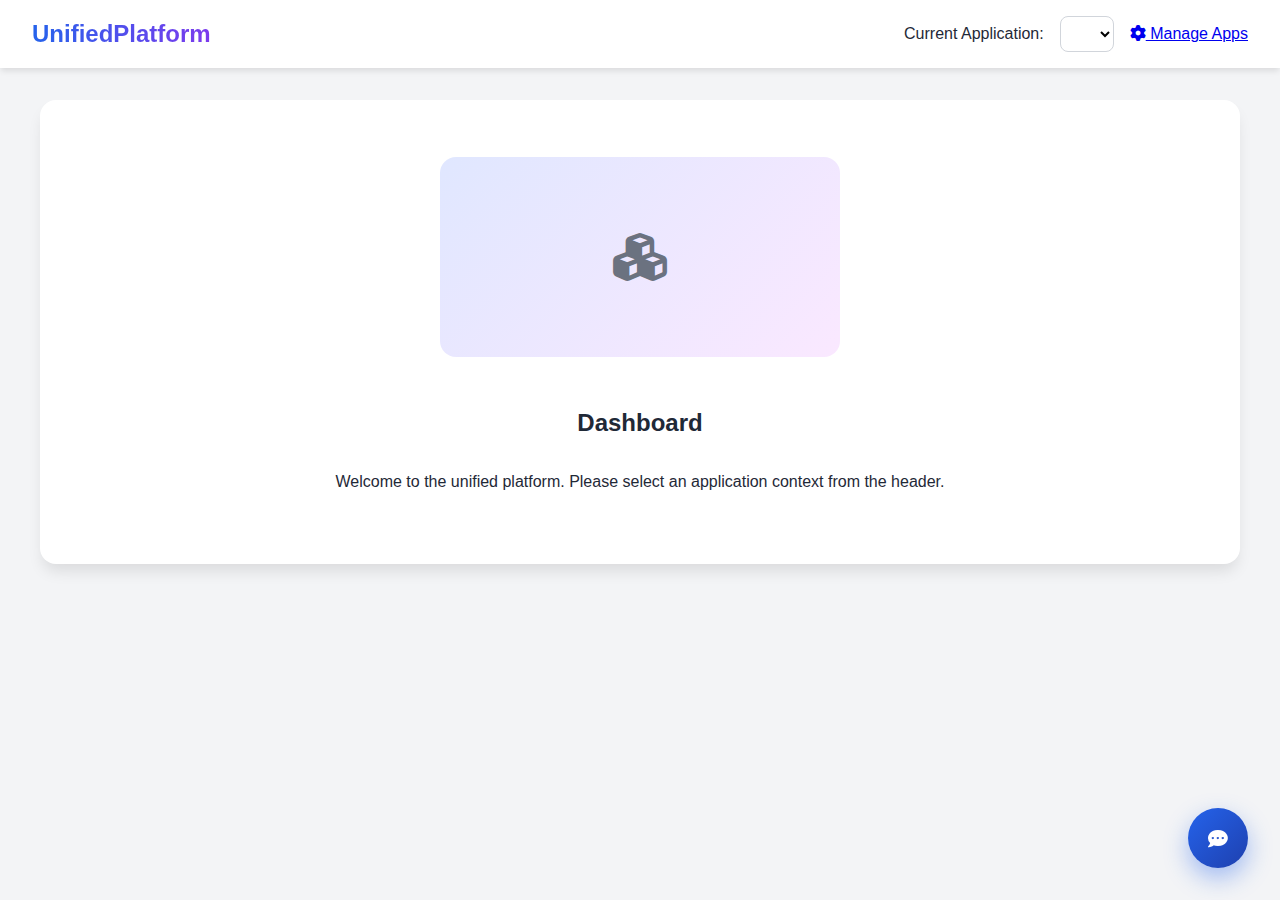
<file: frontend/index.html>
<!DOCTYPE html>
<html lang="en">

<head>
    <meta charset="UTF-8">
    <meta name="viewport" content="width=device-width, initial-scale=1.0">
    <title>Unified Multi-Application Chatbot POC</title>
    <link rel="stylesheet" href="style.css">
    <link rel="stylesheet" href="https://cdnjs.cloudflare.com/ajax/libs/font-awesome/6.0.0/css/all.min.css">
</head>

<body>

    <header>
        <div class="logo">
            <h1>UnifiedPlatform</h1>
        </div>
        <div class="controls">
            <label for="app-select">Current Application:</label>
            <select id="app-select">
                <!-- Dynamic choices populated from script.js -->
            </select>
            <a href="management.html" class="manage-link"><i class="fas fa-cog"></i> Manage Apps</a>
        </div>
    </header>

    <main>
        <div class="app-content">
            <div class="placeholder-img">
                <i class="fas fa-cubes fa-3x"></i>
            </div>
            <h2 id="app-title">Dashboard</h2>
            <p>Welcome to the unified platform. Please select an application context from the header.</p>
        </div>
    </main>

    <!-- Chat Widget -->
    <div class="chat-widget-btn" id="chat-toggle">
        <i class="fas fa-comment-dots fa-lg"></i>
    </div>

    <div class="chat-widget-container" id="chat-container">
        <div class="chat-header">
            <div>
                <h2>AI Assistant</h2>
                <span class="current-app-badge" id="chat-app-badge">Loading...</span>
            </div>
            <div style="cursor: pointer;" id="close-chat">
                <i class="fas fa-times"></i>
            </div>
        </div>

        <div class="chat-messages" id="chat-messages">
            <div class="message bot" id="welcome-message">
                Hello! Select an application from the header to start chatting.
            </div>
        </div>

        <div class="chat-controls">
            <div class="input-group" style="margin-top: 10px;">
                <input type="text" id="user-input" placeholder="Type a message...">
                <button class="send-btn" id="send-btn"><i class="fas fa-paper-plane"></i></button>
            </div>

            <div style="margin-top: 10px; font-size: 0.8rem; display: flex; align-items: center; gap: 5px;">
                <input type="checkbox" id="comparison-mode">
                <label for="comparison-mode" style="cursor: pointer; color: #64748b;">Enable Comparison Mode</label>
            </div>
        </div>
    </div>

    <script src="script.js"></script>
</body>

</html>
</file>
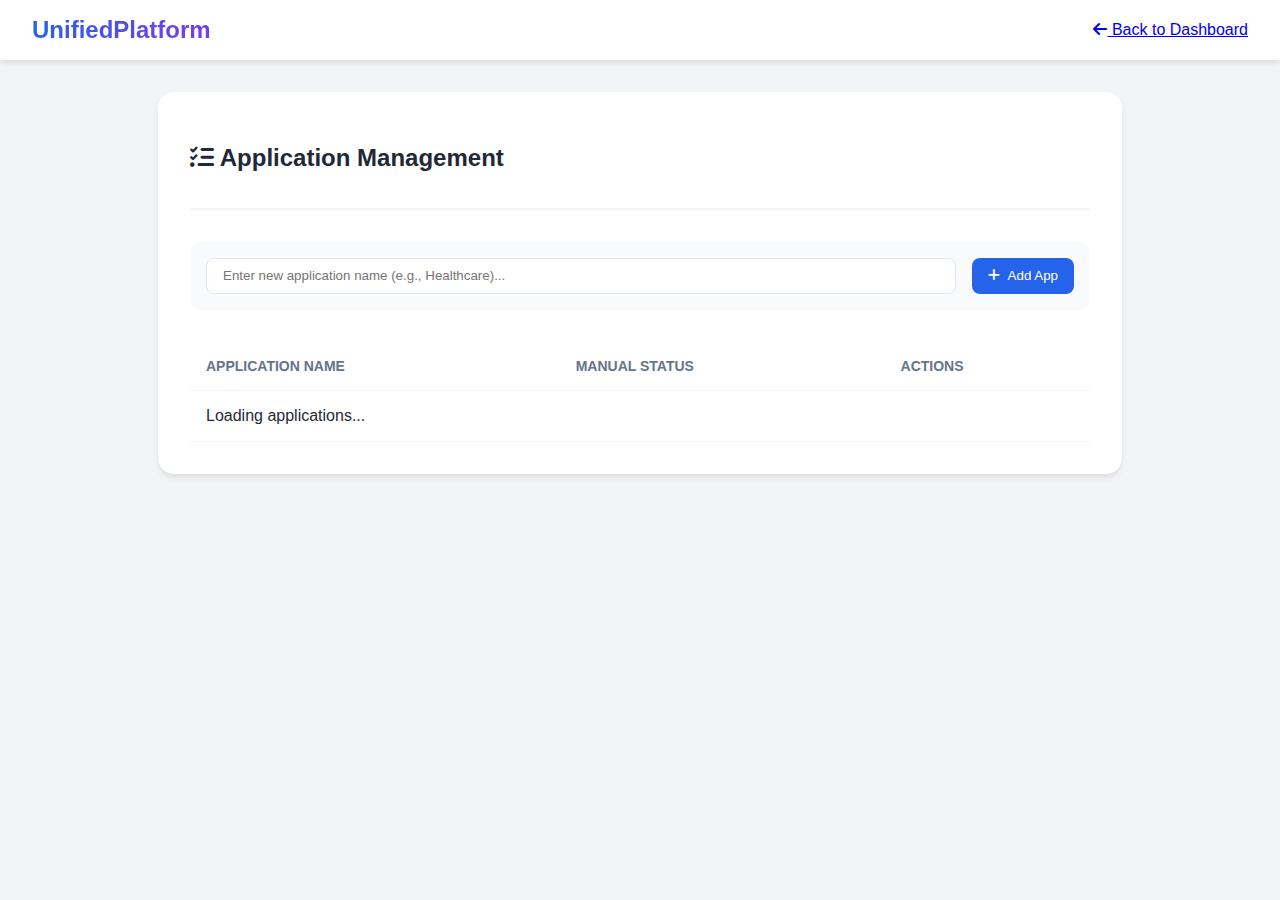
<file: frontend/management.html>
<!DOCTYPE html>
<html lang="en">

<head>
    <meta charset="UTF-8">
    <meta name="viewport" content="width=device-width, initial-scale=1.0">
    <title>App Management - Unified Chatbot</title>
    <link rel="stylesheet" href="style.css">
    <link rel="stylesheet" href="https://cdnjs.cloudflare.com/ajax/libs/font-awesome/6.0.0/css/all.min.css">
    <style>
        .mgmt-container {
            max-width: 900px;
            margin: 2rem auto;
            background: white;
            padding: 2rem;
            border-radius: 1rem;
            box-shadow: 0 4px 6px -1px rgba(0, 0, 0, 0.1);
        }

        .mgmt-header {
            display: flex;
            justify-content: space-between;
            align-items: center;
            margin-bottom: 2rem;
            border-bottom: 2px solid #f3f4f6;
            padding-bottom: 1rem;
        }

        .app-table {
            width: 100%;
            border-collapse: collapse;
        }

        .app-table th,
        .app-table td {
            text-align: left;
            padding: 1rem;
            border-bottom: 1px solid #f3f4f6;
        }

        .app-table th {
            color: #64748b;
            font-weight: 600;
            font-size: 0.875rem;
            text-transform: uppercase;
        }

        .btn {
            padding: 0.5rem 1rem;
            border-radius: 0.5rem;
            font-weight: 500;
            cursor: pointer;
            border: none;
            transition: all 0.2s;
            display: inline-flex;
            align-items: center;
            gap: 0.5rem;
        }

        .btn-primary {
            background: #2563eb;
            color: white;
        }

        .btn-danger {
            background: #fee2e2;
            color: #dc2626;
        }

        .btn-danger:hover {
            background: #fecaca;
        }

        .btn-upload {
            background: #ecfdf5;
            color: #059669;
        }

        .btn-upload:hover {
            background: #d1fae5;
        }

        .add-app-form {
            display: flex;
            gap: 1rem;
            margin-bottom: 2rem;
            background: #f8fafc;
            padding: 1rem;
            border-radius: 0.75rem;
        }

        .add-app-form input {
            flex: 1;
            padding: 0.6rem 1rem;
            border-radius: 0.5rem;
            border: 1px solid #e2e8f0;
        }

        .status-badge {
            font-size: 0.75rem;
            padding: 0.25rem 0.6rem;
            border-radius: 1rem;
            background: #f1f5f9;
            color: #475569;
        }

        .status-badge.has-manual {
            background: #dcfce7;
            color: #166534;
        }
    </style>
</head>

<body>
    <header>
        <div class="logo">
            <h1>UnifiedPlatform</h1>
        </div>
        <div class="controls">
            <a href="index.html" class="manage-link"><i class="fas fa-arrow-left"></i> Back to Dashboard</a>
        </div>
    </header>

    <div class="mgmt-container">
        <div class="mgmt-header">
            <h2><i class="fas fa-tasks"></i> Application Management</h2>
        </div>

        <div class="add-app-form">
            <input type="text" id="new-app-name" placeholder="Enter new application name (e.g., Healthcare)...">
            <button class="btn btn-primary" id="add-app-btn"><i class="fas fa-plus"></i> Add App</button>
        </div>

        <table class="app-table">
            <thead>
                <tr>
                    <th>Application Name</th>
                    <th>Manual Status</th>
                    <th>Actions</th>
                </tr>
            </thead>
            <tbody id="apps-list">
                <!-- Populated by management.js -->
                <tr>
                    <td colspan="3">Loading applications...</td>
                </tr>
            </tbody>
        </table>
    </div>

    <!-- Hidden File Input for reuse -->
    <input type="file" id="mgmt-file-upload" style="display: none;" accept=".pdf,.docx,.txt">

    <script src="management.js"></script>
</body>

</html>
</file>
<file: frontend/style.css>
:root {
    --primary-color: #2563eb;
    --secondary-color: #1e40af;
    --background-color: #f3f4f6;
    --glass-bg: rgba(255, 255, 255, 0.7);
    --glass-border: rgba(255, 255, 255, 0.3);
    --text-color: #1f2937;
}

body {
    font-family: 'Inter', sans-serif;
    margin: 0;
    padding: 0;
    background-color: var(--background-color);
    color: var(--text-color);
    transition: background-color 0.3s ease;
}

/* Host Application Simulation */
header {
    background: white;
    padding: 1rem 2rem;
    box-shadow: 0 4px 6px -1px rgba(0, 0, 0, 0.1);
    display: flex;
    justify-content: space-between;
    align-items: center;
}

h1 {
    font-size: 1.5rem;
    font-weight: 700;
    margin: 0;
    background: linear-gradient(90deg, #2563eb, #7c3aed);
    -webkit-background-clip: text;
    -webkit-text-fill-color: transparent;
}

.controls {
    display: flex;
    gap: 1rem;
    align-items: center;
}

select {
    padding: 0.5rem 1rem;
    border-radius: 0.5rem;
    border: 1px solid #d1d5db;
    background-color: white;
    font-size: 0.875rem;
    cursor: pointer;
    transition: all 0.2s;
}

select:hover {
    border-color: var(--primary-color);
}

main {
    padding: 2rem;
    max-width: 1200px;
    margin: 0 auto;
}

.app-content {
    background: white;
    padding: 2rem;
    border-radius: 1rem;
    box-shadow: 0 10px 15px -3px rgba(0, 0, 0, 0.1);
    min-height: 400px;
    display: flex;
    flex-direction: column;
    justify-content: center;
    align-items: center;
    text-align: center;
}

.placeholder-img {
    width: 100%;
    max-width: 400px;
    height: 200px;
    background: linear-gradient(135deg, #e0e7ff 0%, #fae8ff 100%);
    border-radius: 1rem;
    margin-bottom: 2rem;
    display: flex;
    align-items: center;
    justify-content: center;
    color: #6b7280;
    font-weight: 500;
}

/* Chat Widget */
.chat-widget-btn {
    position: fixed;
    bottom: 2rem;
    right: 2rem;
    background: linear-gradient(135deg, var(--primary-color), var(--secondary-color));
    color: white;
    width: 60px;
    height: 60px;
    border-radius: 50%;
    display: flex;
    align-items: center;
    justify-content: center;
    cursor: pointer;
    box-shadow: 0 10px 25px rgba(37, 99, 235, 0.4);
    transition: transform 0.3s cubic-bezier(0.34, 1.56, 0.64, 1);
    z-index: 1000;
}

.chat-widget-btn:hover {
    transform: scale(1.1);
}

.chat-widget-container {
    position: fixed;
    bottom: 6rem;
    right: 2rem;
    width: 400px;
    height: 600px;
    background: rgba(255, 255, 255, 0.95);
    backdrop-filter: blur(10px);
    border: 1px solid var(--glass-border);
    border-radius: 1.5rem;
    box-shadow: 0 20px 40px rgba(0, 0, 0, 0.2);
    display: flex;
    flex-direction: column;
    overflow: hidden;
    transform: translateY(20px);
    opacity: 0;
    visibility: hidden;
    transition: all 0.3s cubic-bezier(0.16, 1, 0.3, 1);
    z-index: 999;
}

.chat-widget-container.active {
    transform: translateY(0);
    opacity: 1;
    visibility: visible;
}

.chat-header {
    background: linear-gradient(90deg, #f8fafc, #f1f5f9);
    padding: 1.25rem;
    border-bottom: 1px solid #e2e8f0;
    display: flex;
    justify-content: space-between;
    align-items: center;
}

.chat-header h2 {
    font-size: 1rem;
    margin: 0;
    color: var(--text-color);
}

.current-app-badge {
    font-size: 0.75rem;
    background: #dbeafe;
    color: #1e40af;
    padding: 0.25rem 0.6rem;
    border-radius: 1rem;
    font-weight: 600;
}

.chat-messages {
    flex: 1;
    padding: 1.25rem;
    overflow-y: auto;
    display: flex;
    flex-direction: column;
    gap: 1rem;
    background-color: #fafafa;
}

.message {
    max-width: 80%;
    padding: 0.75rem 1rem;
    border-radius: 1rem;
    font-size: 0.9rem;
    line-height: 1.5;
    animation: fadeIn 0.3s ease;
}

@keyframes fadeIn {
    from { opacity: 0; transform: translateY(10px); }
    to { opacity: 1; transform: translateY(0); }
}

.message.bot {
    background: white;
    color: var(--text-color);
    border-bottom-left-radius: 0.25rem;
    box-shadow: 0 2px 4px rgba(0,0,0,0.05);
    margin-right: auto;
}

.message.user {
    background: linear-gradient(135deg, var(--primary-color), var(--secondary-color));
    color: white;
    border-bottom-right-radius: 0.25rem;
    margin-left: auto;
}

.chat-controls {
    padding: 1rem;
    background: white;
    border-top: 1px solid #e2e8f0;
}

.input-group {
    display: flex;
    gap: 0.5rem;
}

input[type="text"] {
    flex: 1;
    padding: 0.75rem;
    border: 1px solid #e2e8f0;
    border-radius: 0.5rem;
    outline: none;
    transition: border-color 0.2s;
}

input[type="text"]:focus {
    border-color: var(--primary-color);
}

button.send-btn {
    background: var(--primary-color);
    color: white;
    border: none;
    padding: 0.75rem 1rem;
    border-radius: 0.5rem;
    cursor: pointer;
    transition: background-color 0.2s;
}

button.send-btn:hover {
    background: var(--secondary-color);
}

.upload-section {
    margin-top: 0.5rem;
    padding-top: 0.5rem;
    border-top: 1px dashed #e2e8f0;
    display: flex;
    align-items: center;
    justify-content: space-between;
    font-size: 0.8rem;
    color: #64748b;
}

.upload-btn {
    cursor: pointer;
    color: var(--primary-color);
    font-weight: 500;
}

.hidden {
    display: none;
}
</file>
